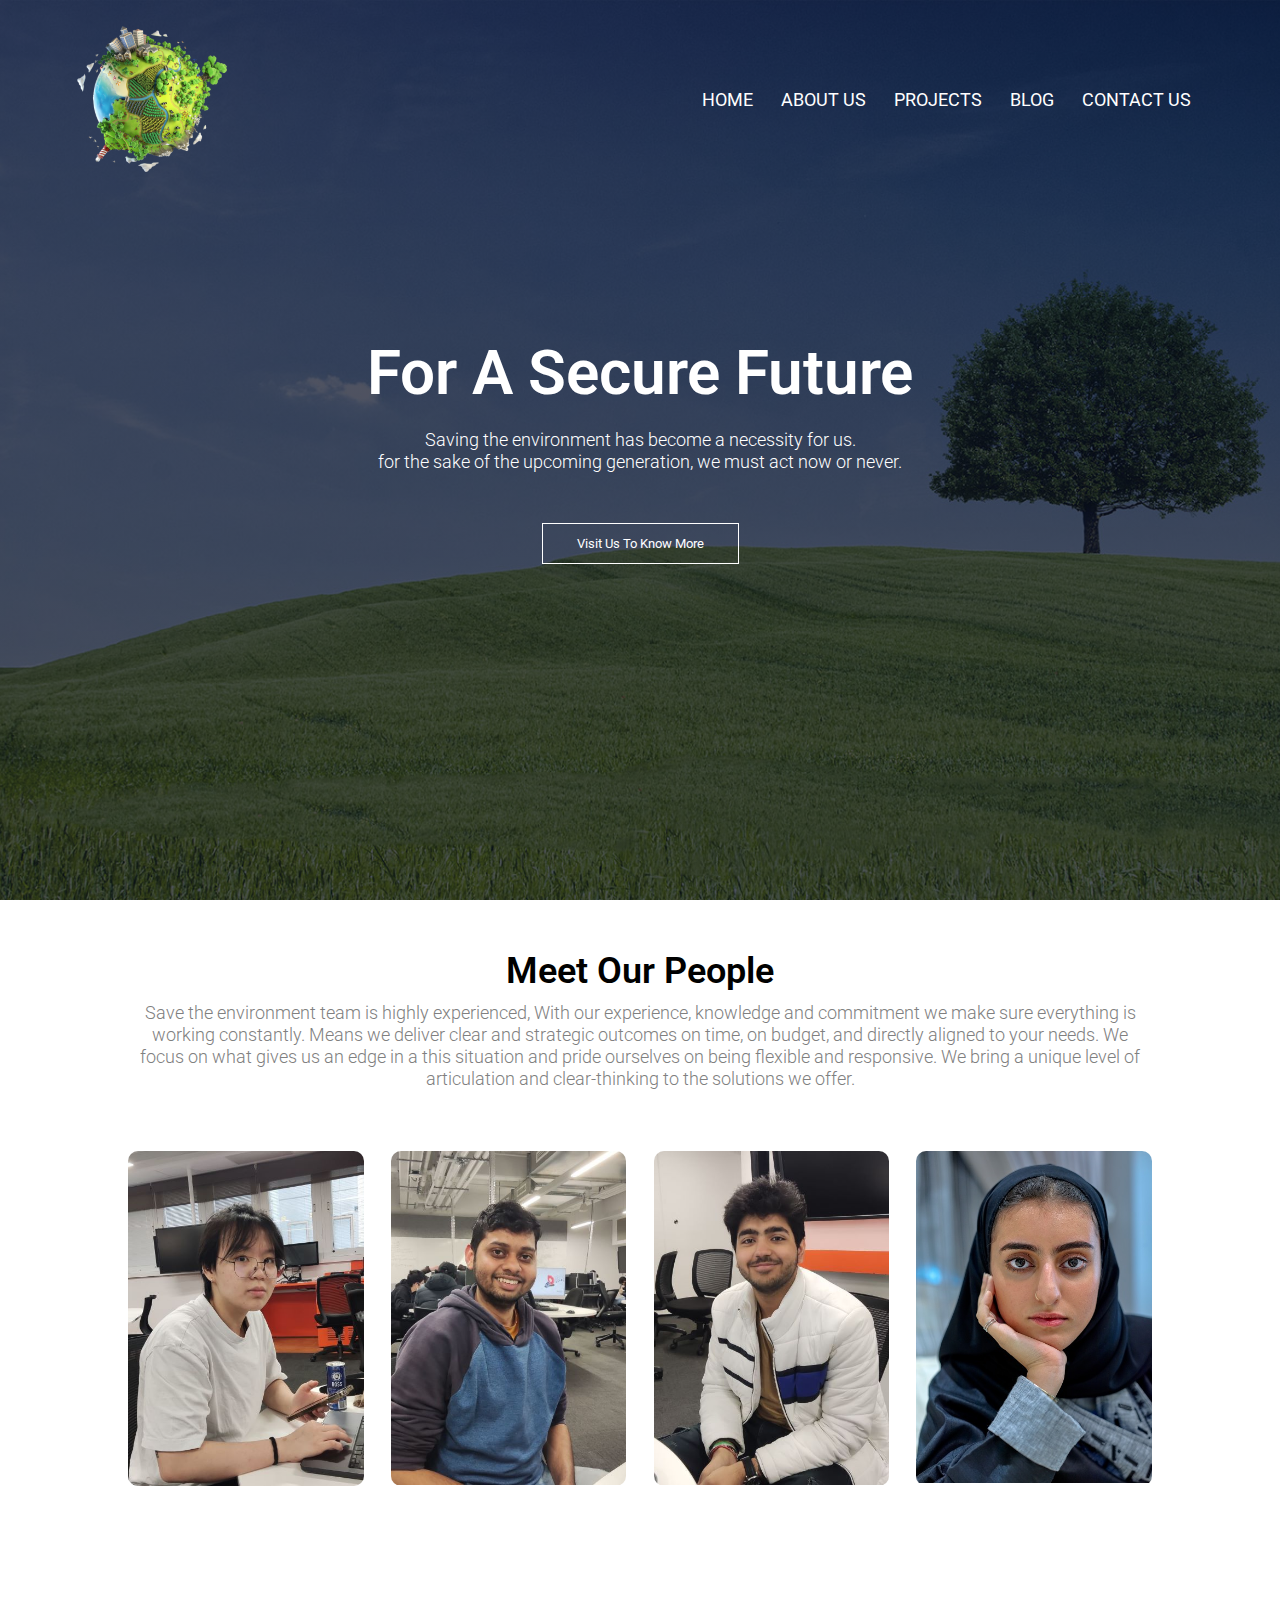
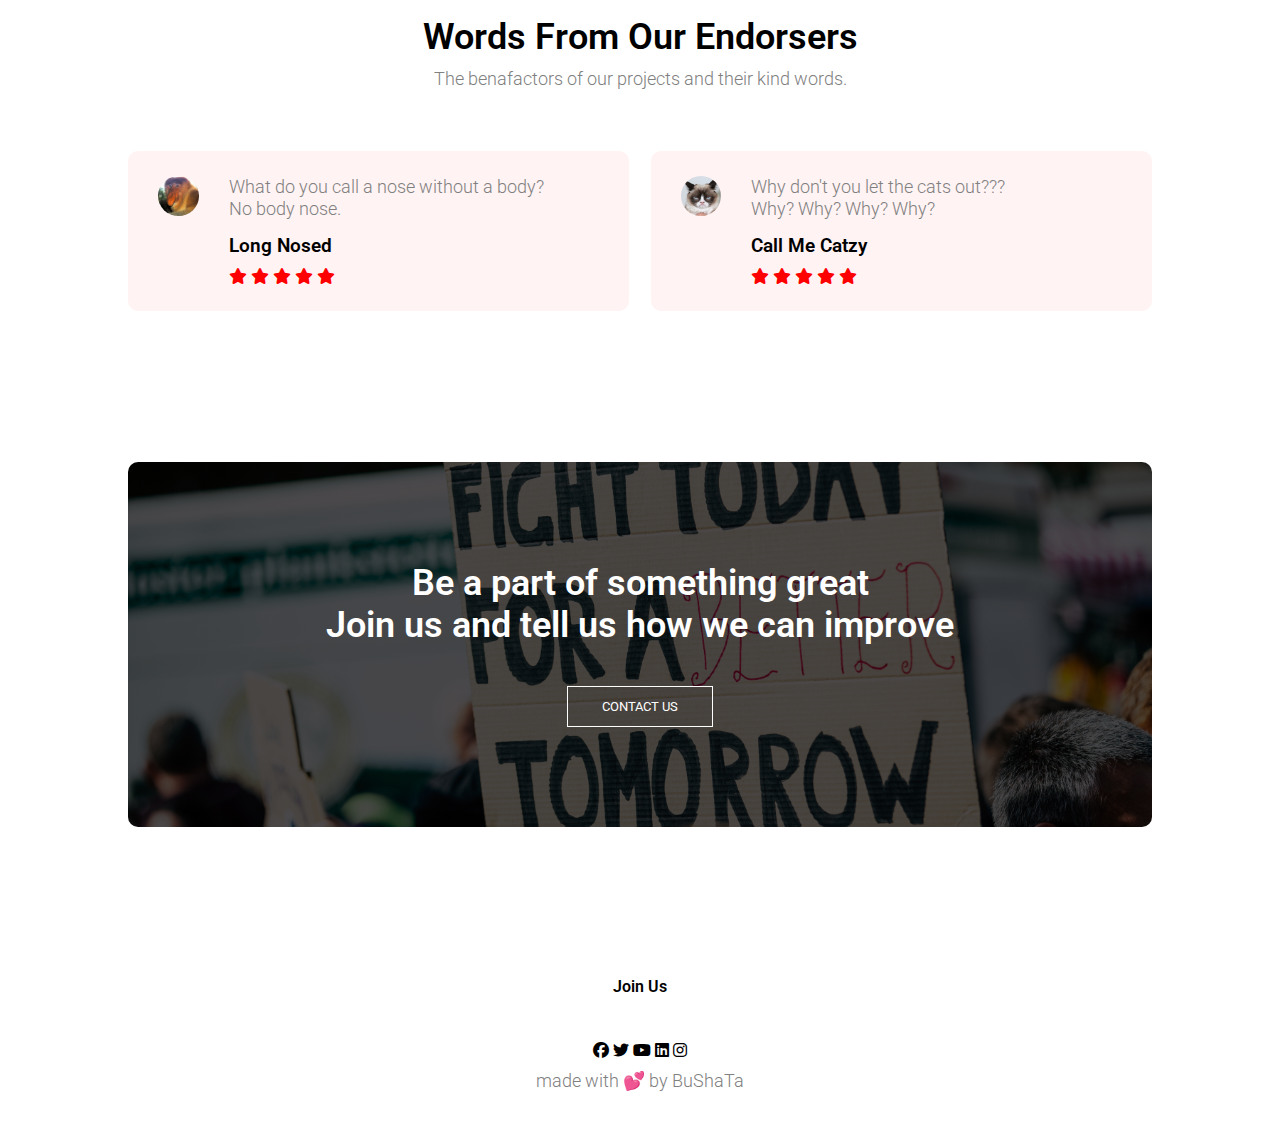
<file: index.html>
<!DOCTYPE html>
<html>
    <head>
        <meta name="viewport" content="device-width, initial-scale=1.0">
        <title>Save the environment</title>
        <link rel="stylesheet" href="style.css">
        <link rel="preconnect" href="https://fonts.googleapis.com">
<link rel="preconnect" href="https://fonts.gstatic.com" crossorigin>
<link href="https://fonts.googleapis.com/css2?family=Roboto:wght@900&family=Rubik+Moonrocks&display=swap" rel="stylesheet">
<link rel="stylesheet" href="https://cdnjs.cloudflare.com/ajax/libs/font-awesome/6.2.0/css/all.min.css">
    </head>
    <body>
        <section class="header">
            <nav>
                <a href="index.html"><img src="Images/logo.png"></a>
                <div class="nav-links">
                    <ul>
                        <li><a href="index.html">HOME</a></li>
                        <li><a href="about.html">ABOUT US</a></li>
                        <li><a href="project.html">PROJECTS</a></li>
                        <li><a href="blog.html">BLOG</a></li>
                        <li><a href="contact.html">CONTACT US</a></li>
                    </ul>
                </div>
            </nav>
        <div class="text-box">
            <h1>For A Secure Future</h1>
            <p>Saving the environment has become a necessity for us.<br> for the sake of the upcoming generation, we must act now or never.</p>
            <a href="blog.html" class="hero-btn">Visit Us To Know More</a>
        </div>
        </section>
        <!----project---->
        
       <!---- Team ---->
        <section class="team">
            <h1> Meet Our People</h1>
                <p>Save the environment team is highly experienced, With our experience, knowledge and commitment we make sure everything is working constantly. 
                    Means we deliver clear and strategic outcomes on time, on budget, and directly aligned to your needs.
                    We focus on what gives us an edge in a this situation and pride ourselves on being flexible and responsive.
                    We bring a unique level of articulation and clear-thinking to the solutions we offer.
                </p>
                <div class="row"> 
                    <div class="team-col">
                        <img src="Images/shannon.jpg" >
                        <div class="layer">
                            <h3>Shannon</h3>
                            <p>If only I could eat and sleep all day everyday</p>
                        </div>
                    </div>
                    <div class="team-col">
                        <img src="Images/altaf.jpg" >
                        <div class="layer">
                            <h3>Altaf</h3>
                            <p>I love wearing diapers</p>
                        </div>
                    </div>
                    <div class="team-col">
                        <img src="Images/tanish.jpg" >
                        <div class="layer">
                            <h3>Tanish</h3>
                            <p>Study is not my strong suit</p>
                        </div>
                    </div>
                    <div class="team-col">
                        <img src="Images/budoor.jpg" >
                        <div class="layer">
                            <h3>Budoor</h3>
                            <p>Where am I?</p>
                            
                        </div>
                    </div>
                </div>
        </section>
      
                <!---- Endorsers ---->
        <section class="endorsers">
            <h1>Words From Our Endorsers</h1>
            <p>The benafactors of our projects and their kind words.</p>
            <div class="row">
                <div class="endorsers-col">
                    <img src="Images/user.jpg">
                    <div>
                        <p>What do you call a nose without a body?<br>
                            No body nose.</p>
                        <h3>Long Nosed</h3>
                        <i class="fa-solid fa-star" style="color: red;"></i>
                        <i class="fa-solid fa-star" style="color: red;"></i>
                        <i class="fa-solid fa-star" style="color: red;"></i>
                        <i class="fa-solid fa-star" style="color: red;"></i>
                        <i class="fa-solid fa-star" style="color: red;"></i>
                    </div>
                </div>
                <div class="endorsers-col">
                    <img src="Images/Tarsier.jpg">
                    <div>
                        <p>Why don't you let the cats out??? <br>Why? Why? Why? Why?</p>
                        <h3>Call Me Catzy</h3>
                        <i class="fa-solid fa-star" style="color: red;"></i>
                        <i class="fa-solid fa-star" style="color: red;"></i>
                        <i class="fa-solid fa-star" style="color: red;"></i>
                        <i class="fa-solid fa-star" style="color: red;"></i>
                        <i class="fa-solid fa-star" style="color: red;"></i>
                    </div>
                </div>
            </div>
        </section>
                        <!---- Call to action ---->

        <section class="cta">
        <h1>Be a part of something great<br>Join us and tell us how we can improve</h1>
        <a href="contact.html" class="hero-btn">CONTACT US</a>
    </section>
                            <!---- Footer ---->

    <section class="footer">
        <h4>Join Us</h4>
        <p></p>
        <div class="icon">
            <i class="fa-brands fa-facebook"></i>
            <i class="fa-brands fa-twitter"></i>
            <i class="fa-brands fa-youtube"></i>
            <i class="fa-brands fa-linkedin"></i>
            <i class="fa-brands fa-instagram"></i>
        </div>
        <p>made with 💕 by BuShaTa</p>
    </section>
    </body>
</html>
</file>
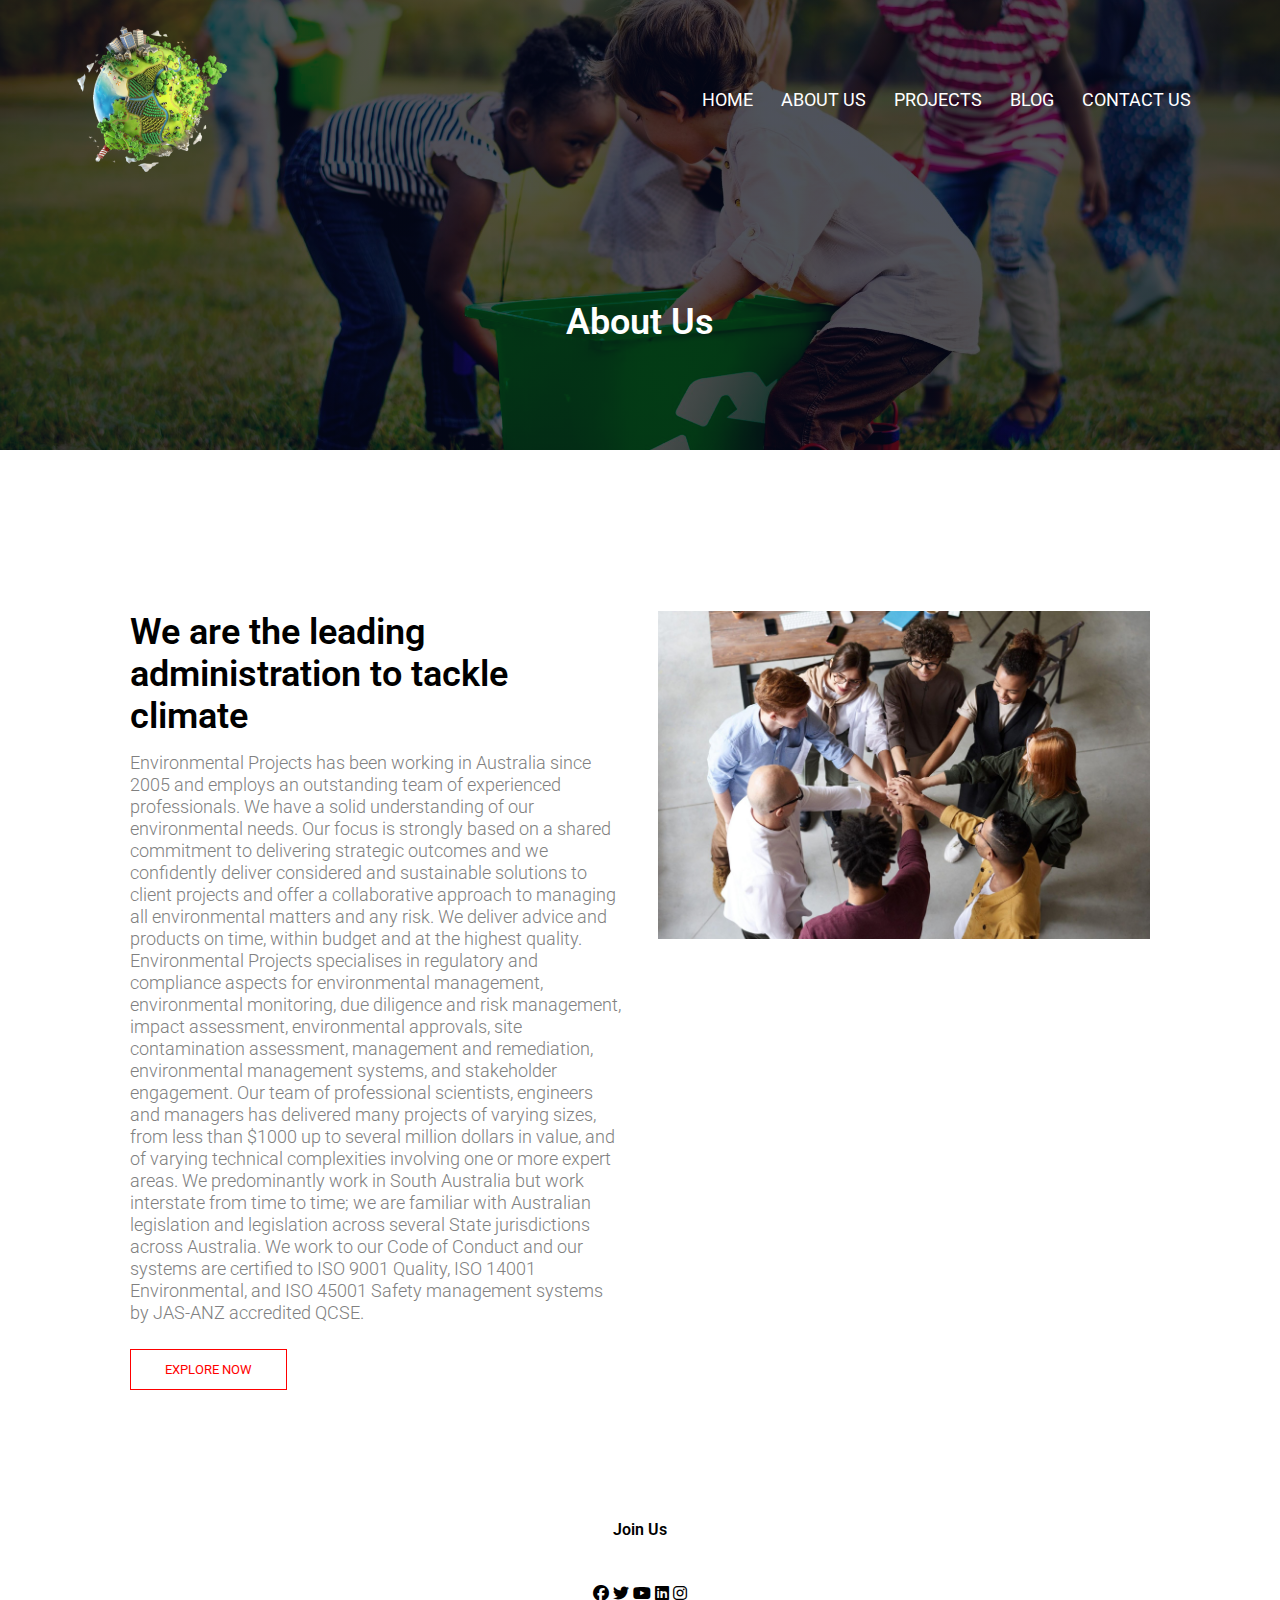
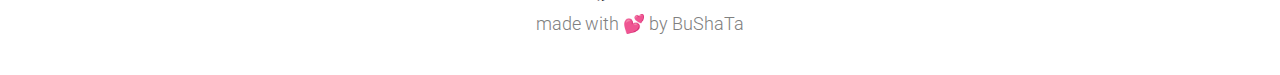
<file: about.html>
<!DOCTYPE html>
<html>
    <head>
        <meta name="viewport" content="device-width, initial-scale=1.0">
        <title>Save the environment</title>
        <link rel="stylesheet" href="style.css">
        <link rel="preconnect" href="https://fonts.googleapis.com">
<link rel="preconnect" href="https://fonts.gstatic.com" crossorigin>
<link href="https://fonts.googleapis.com/css2?family=Roboto:wght@900&family=Rubik+Moonrocks&display=swap" rel="stylesheet">
<link rel="stylesheet" href="https://cdnjs.cloudflare.com/ajax/libs/font-awesome/6.2.0/css/all.min.css">
    </head>
    <body>
        <section class="subheader">
            <nav>
                <a href="index.html"><img src="Images/logo.png"></a>
                <div class="nav-links">
                    <ul>
                        <li><a href="index.html">HOME</a></li>
                        <li><a href="about.html">ABOUT US</a></li>
                        <li><a href="project.html">PROJECTS</a></li>
                        <li><a href="blog.html">BLOG</a></li>
                        <li><a href="contact.html">CONTACT US</a></li>
                    </ul>
                </div>
            </nav>
         
            <h1>About Us</h1>
        </section>
                            <!---- about us content ---->
    <section class="aboutus">
        <div class="row">
            <div class="about-col">
                <h1>We are the leading administration to tackle climate</h1>
                <p>Environmental Projects has been working in Australia since 2005 and employs an outstanding team of experienced professionals. We have a solid understanding of our environmental needs. Our focus is strongly based on a shared commitment to delivering strategic outcomes and we confidently deliver considered and sustainable solutions to client projects and offer a collaborative approach to managing all environmental matters and any risk. We deliver advice and products on time, within budget and at the highest quality.
                    
                    Environmental Projects specialises in regulatory and compliance aspects for environmental management, environmental monitoring, due diligence and risk management, impact assessment, environmental approvals, site contamination assessment, management and remediation, environmental management systems, and stakeholder engagement.
                    
                    Our team of professional scientists, engineers and managers has delivered many projects of varying sizes, from less than $1000 up to several million dollars in value, and of varying technical complexities involving one or more expert areas. We predominantly work in South Australia but work interstate from time to time; we are familiar with Australian legislation and legislation across several State jurisdictions across Australia.
           
                    
                    We work to our Code of Conduct and our systems are certified to ISO 9001 Quality, ISO 14001 Environmental, and ISO 45001 Safety management systems by JAS-ANZ accredited QCSE.</p>
                <a href= "project.html" class="hero-btn red-btn">EXPLORE NOW</a>
            </div>
            <div class="about-col">
                <img src="Images/about.jpg">
            </div>
        </div>
    </section>

                            <!---- Footer ---->

    <section class="footer">
        <h4>Join Us</h4>
        <p></p>
        <div class="icon">
            <i class="fa-brands fa-facebook"></i>
            <i class="fa-brands fa-twitter"></i>
            <i class="fa-brands fa-youtube"></i>
            <i class="fa-brands fa-linkedin"></i>
            <i class="fa-brands fa-instagram"></i>
        </div>
        <p>made with 💕 by BuShaTa</p>
    </section>
    </body>
</html>
</file>
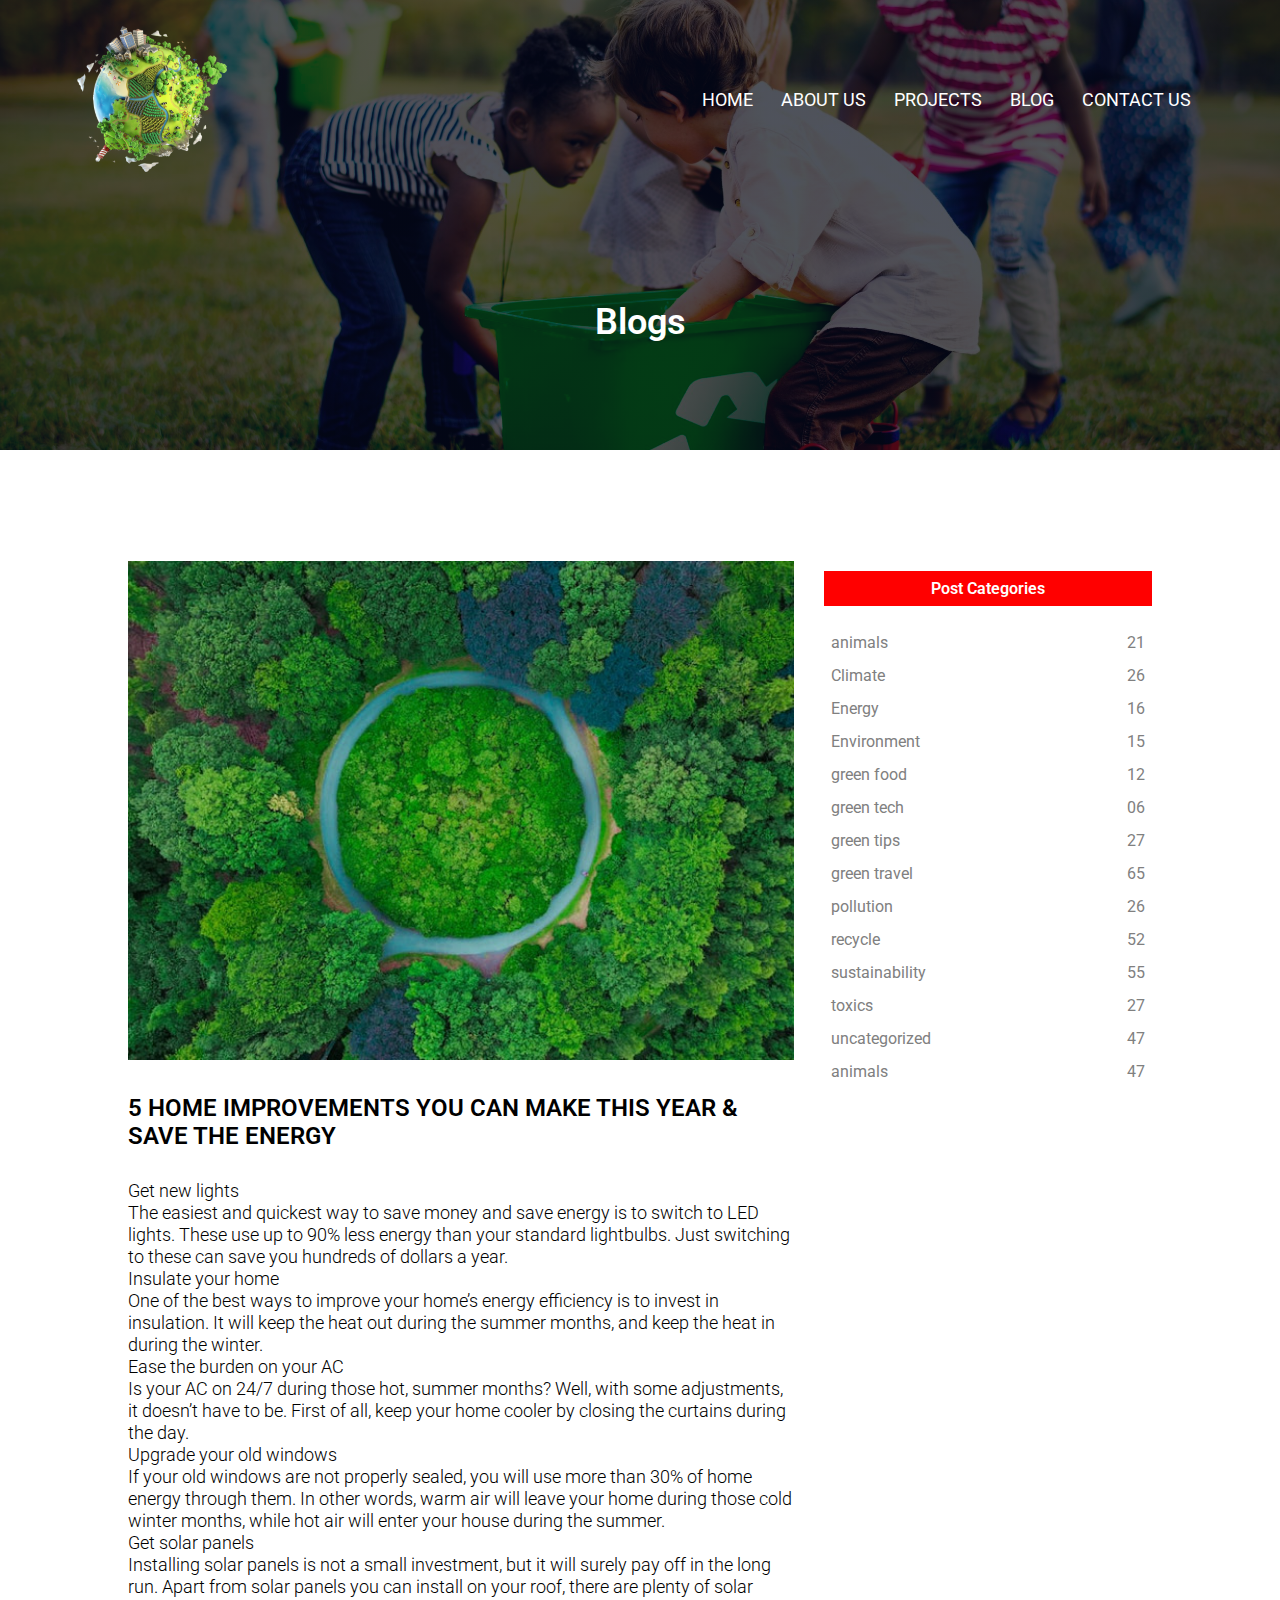
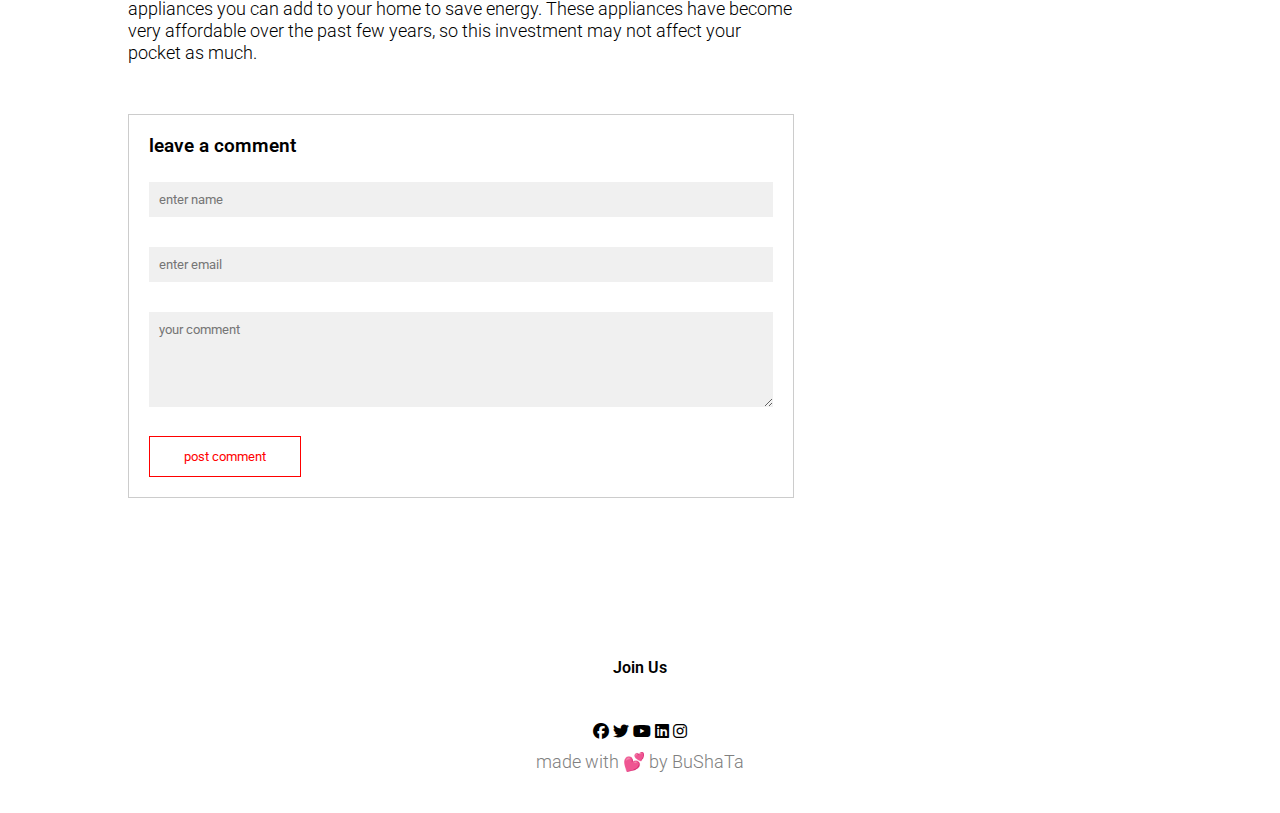
<file: blog.html>
<!DOCTYPE html>
<html>
    <head>
        <meta name="viewport" content="device-width, initial-scale=1.0">
        <title>Save the environment</title>
        <link rel="stylesheet" href="style.css">
        <link rel="preconnect" href="https://fonts.googleapis.com">
<link rel="preconnect" href="https://fonts.gstatic.com" crossorigin>
<link href="https://fonts.googleapis.com/css2?family=Roboto:wght@900&family=Rubik+Moonrocks&display=swap" rel="stylesheet">
<link rel="stylesheet" href="https://cdnjs.cloudflare.com/ajax/libs/font-awesome/6.2.0/css/all.min.css">
    </head>
    <body>
        <section class="subheader">
            <nav>
                <a href="index.html"><img src="Images/logo.png"></a>
                <div class="nav-links">
                    <ul>
                     <li><a href="index.html">HOME</a></li>
                     <li><a href="about.html">ABOUT US</a></li>
                     <li><a href="project.html">PROJECTS</a></li>
                     <li><a href="blog.html">BLOG</a></li>
                     <li><a href="contact.html">CONTACT US</a></li>
                    </ul>
                </div>
            </nav>
         
            <h1>Blogs</h1>
        </section>
                            <!----blog---->
    <section class="blog">
        <div class="row">
            <div class="blog-left">
                <img src="Images/blog.jpg">
                <h2>5 HOME IMPROVEMENTS YOU CAN MAKE THIS YEAR & SAVE THE ENERGY</h2>
                <p>Get new lights <br>The easiest and quickest way to save money and save energy is to switch to LED lights. These use up to 90% less energy than your standard lightbulbs. Just switching to these can save you hundreds of dollars a year. <br> Insulate your home
 <br> One of the best ways to improve your home’s energy efficiency is to invest in insulation. It will keep the heat out during the summer months, and keep the heat in during the winter. <br> Ease the burden on your AC
 <br> Is your AC on 24/7 during those hot, summer months? Well, with some adjustments, it doesn’t have to be. First of all, keep your home cooler by closing the curtains during the day. <br> Upgrade your old windows
 <br> If your old windows are not properly sealed, you will use more than 30% of home energy through them. In other words, warm air will leave your home during those cold winter months, while hot air will enter your house during the summer. <br>
 Get solar panels <br> Installing solar panels is not a small investment, but it will surely pay off in the long run. Apart from solar panels you can install on your roof, there are plenty of solar appliances you can add to your home to save energy. These appliances have become very affordable over the past few years, so this investment may not affect your pocket as much.
                </p>
                <div class="comment-box">
                <h3>leave a comment</h3>

                <form class="comment-form">
                    <input type="text" placeholder="enter name">
                    <input type="email" placeholder="enter email">
                    <textarea rows="5" placeholder="your comment"></textarea>
                    <button type="submit" class="hero-btn red-btn">post comment</button>
                </form>
            </div>
        </div>
            <div class="blog-right">
                <h3>Post Categories</h3>
               <div>
                <span> animals </span>
                <span> 21</span>
               </div> 
               <div>
                <span> Climate  </span>
                <span> 26</span>
               </div> 
               <div>
                <span> Energy </span>
                <span> 16</span>
               </div> 
               <div>
                <span> Environment </span>
                <span> 15</span>
               </div> 
               <div>
                <span> green food </span>
                <span> 12</span>
               </div> 
               <div>
                <span> green tech </span>
                <span> 06</span>
               </div> 
               <div>
                <span> green tips</span>
                <span> 27</span>
               </div> 
               <div>
                <span> green travel </span>
                <span> 65</span>
               </div>
                <div>
                <span> pollution </span>
                <span> 26</span>
               </div>
                <div>
                <span> recycle </span>
                <span> 52</span>
               </div>
                <div>
                <span> sustainability </span>
                <span> 55</span>
               </div>
                <div>
                <span> toxics </span>
                <span> 27</span>
               </div>
                <div>
                <span> uncategorized </span>
                <span> 47</span>
               </div>
                <div>
                <span> animals </span>
                <span> 47</span>
               </div>
            </div>
        </div>

    </section>

                            <!---- Footer ---->

    <section class="footer">
        <h4>Join Us</h4>
        <p></p>
        <div class="icon">
            <i class="fa-brands fa-facebook"></i>
            <i class="fa-brands fa-twitter"></i>
            <i class="fa-brands fa-youtube"></i>
            <i class="fa-brands fa-linkedin"></i>
            <i class="fa-brands fa-instagram"></i>
        </div>
        <p>made with 💕 by BuShaTa</p>
    </section>
    </body>
</html>
</file>
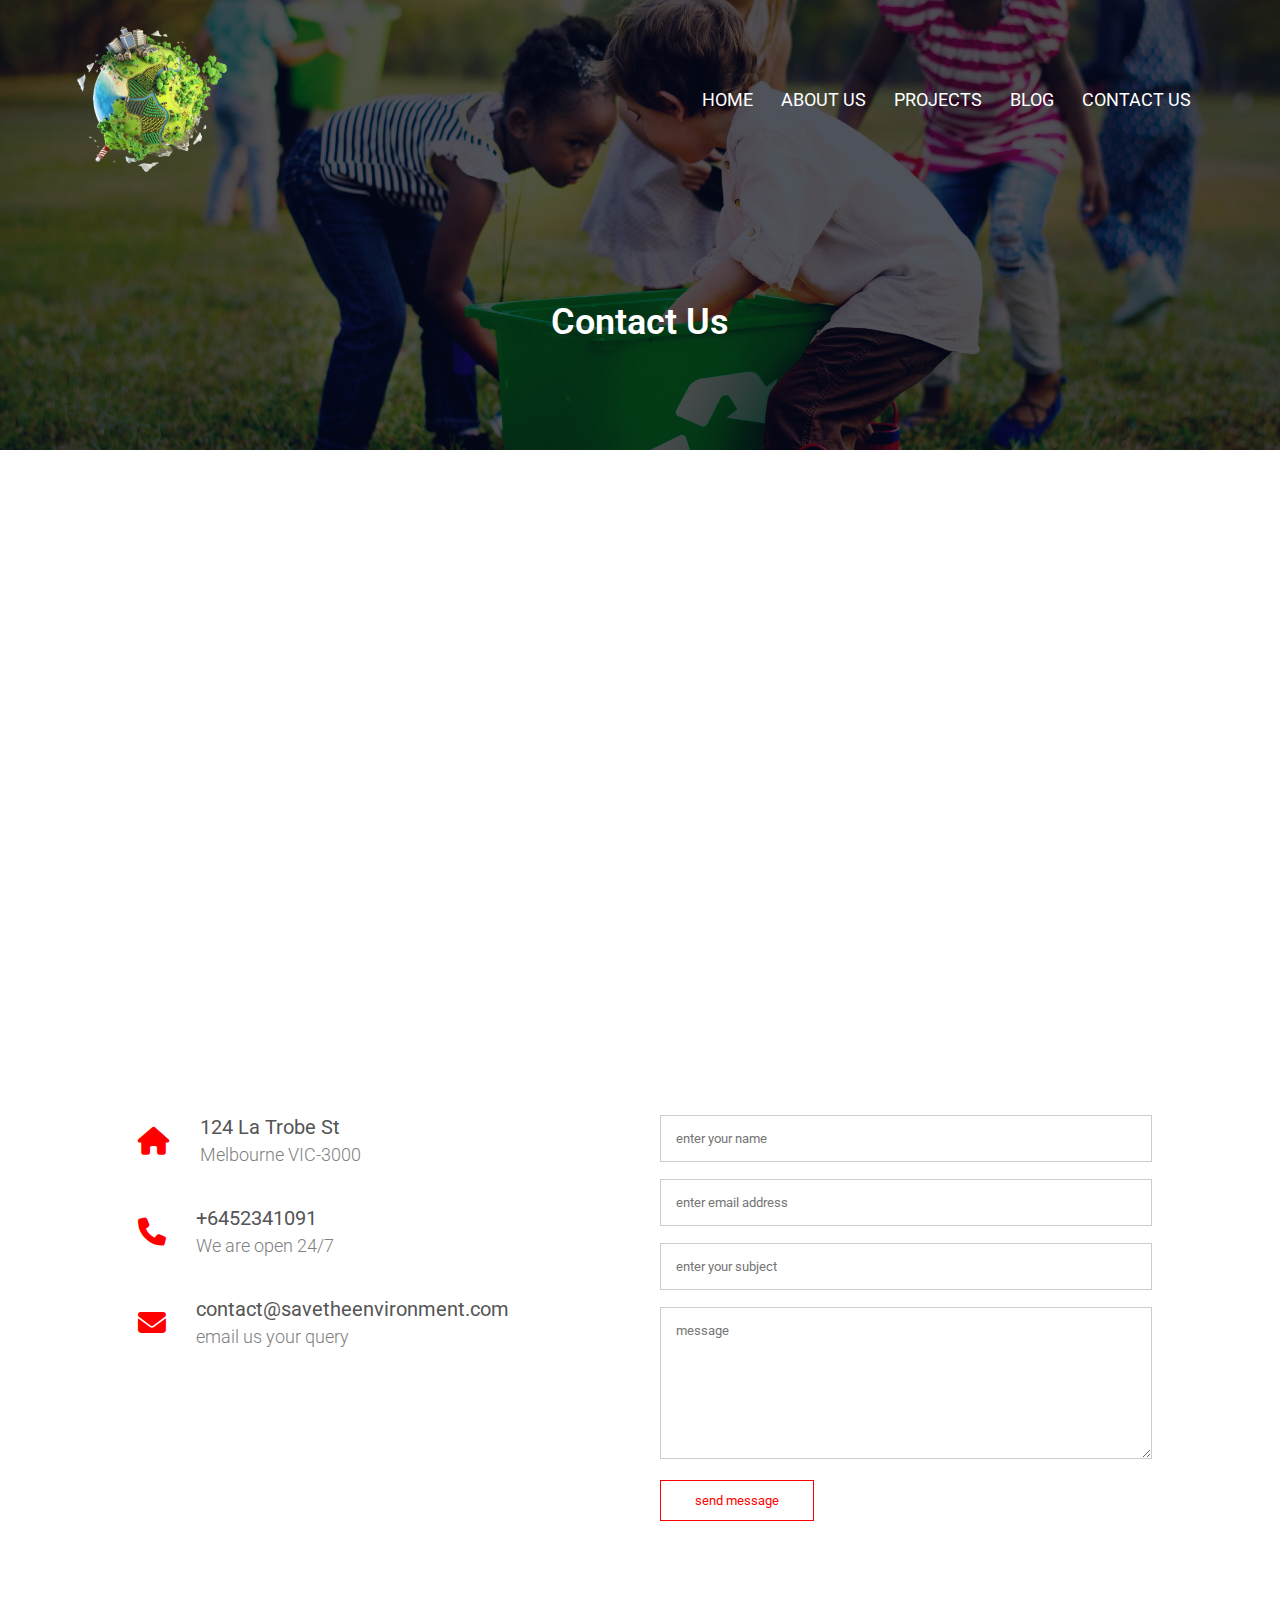
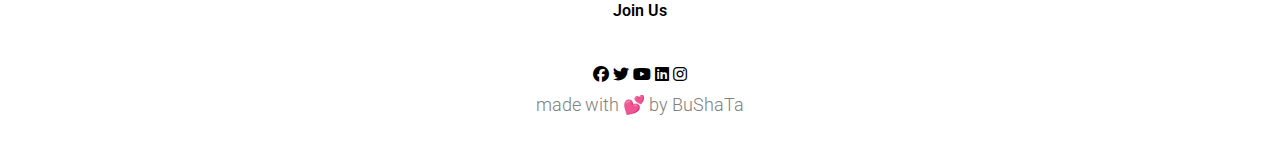
<file: contact.html>
<!DOCTYPE html>
<html>
    <head>
        <meta name="viewport" content="device-width, initial-scale=1.0">
        <title>Save the environment</title>
        <link rel="stylesheet" href="style.css">
        <link rel="preconnect" href="https://fonts.googleapis.com">
<link rel="preconnect" href="https://fonts.gstatic.com" crossorigin>
<link href="https://fonts.googleapis.com/css2?family=Roboto:wght@900&family=Rubik+Moonrocks&display=swap" rel="stylesheet">
<link rel="stylesheet" href="https://cdnjs.cloudflare.com/ajax/libs/font-awesome/6.2.0/css/all.min.css">
    </head>
    <body>
        <section class="subheader">
            <nav>
                <a href="index.html"><img src="Images/logo.png"></a>
                <div class="nav-links">
                    <ul>
                        <li><a href="index.html">HOME</a></li>
                        <li><a href="about.html">ABOUT US</a></li>
                        <li><a href="project.html">PROJECTS</a></li>
                        <li><a href="blog.html">BLOG</a></li>
                        <li><a href="contact.html">CONTACT US</a></li>
                    </ul>
                </div>
            </nav>
         
            <h1>Contact Us</h1>
        </section>
                            <!---- contact ---->
    <section class="location">
        <iframe src="https://www.google.com/maps/embed?pb=!1m18!1m12!1m3!1d3152.2194311897797!2d144.96174455137862!3d-37.80832894140704!2m3!1f0!2f0!3f0!3m2!1i1024!2i768!4f13.1!3m3!1m2!1s0x6ad642cb0a2ff0fb%3A0xed6e6acedcefb31c!2sRMIT%20University%20Melbourne%20City%20Campus!5e0!3m2!1sen!2sau!4v1665033730687!5m2!1sen!2sau" width="600" height="450" style="border:0;" allowfullscreen="" loading="lazy" referrerpolicy="no-referrer-when-downgrade"></iframe>
    </section>
<section class="contact-us">
    <div class="row">
        <div class="contact-col">
            <div>
                <i class="fa fa-home"></i>
                <span>
                    <h5>124 La Trobe St</h5>
                    <p>Melbourne VIC-3000</p>
                </span>
            </div>
            <div>
                <i class="fa fa-phone"></i>
                <span>
                    <h5>+6452341091</h5>
                    <p>We are open 24/7</p>
                </span>
            </div>
            <div>
                <i class="fa fa-envelope"></i>
                <span>
                    <h5>contact@savetheenvironment.com</h5>
                    <p>email us your query</p>
                </span>
            </div>
        </div>
        <div class="contact-col">
            <form action="">
                <input type="text" placeholder="enter your name" required>
                <input type="email" placeholder="enter email address" required>
                <input type="text" placeholder="enter your subject" required>
                <textarea rows="8" placeholder="message" required></textarea>
                <button type="submit" class="hero-btn red-btn">send message</button>
            </form>
        </div>
    </div>
</section>
                            <!---- Footer ---->

    <section class="footer">
        <h4>Join Us</h4>
        <p></p>
        <div class="icon">
            <i class="fa-brands fa-facebook"></i>
            <i class="fa-brands fa-twitter"></i>
            <i class="fa-brands fa-youtube"></i>
            <i class="fa-brands fa-linkedin"></i>
            <i class="fa-brands fa-instagram"></i>
        </div>
        <p>made with 💕 by BuShaTa</p>
    </section>
    </body>
</html>
</file>
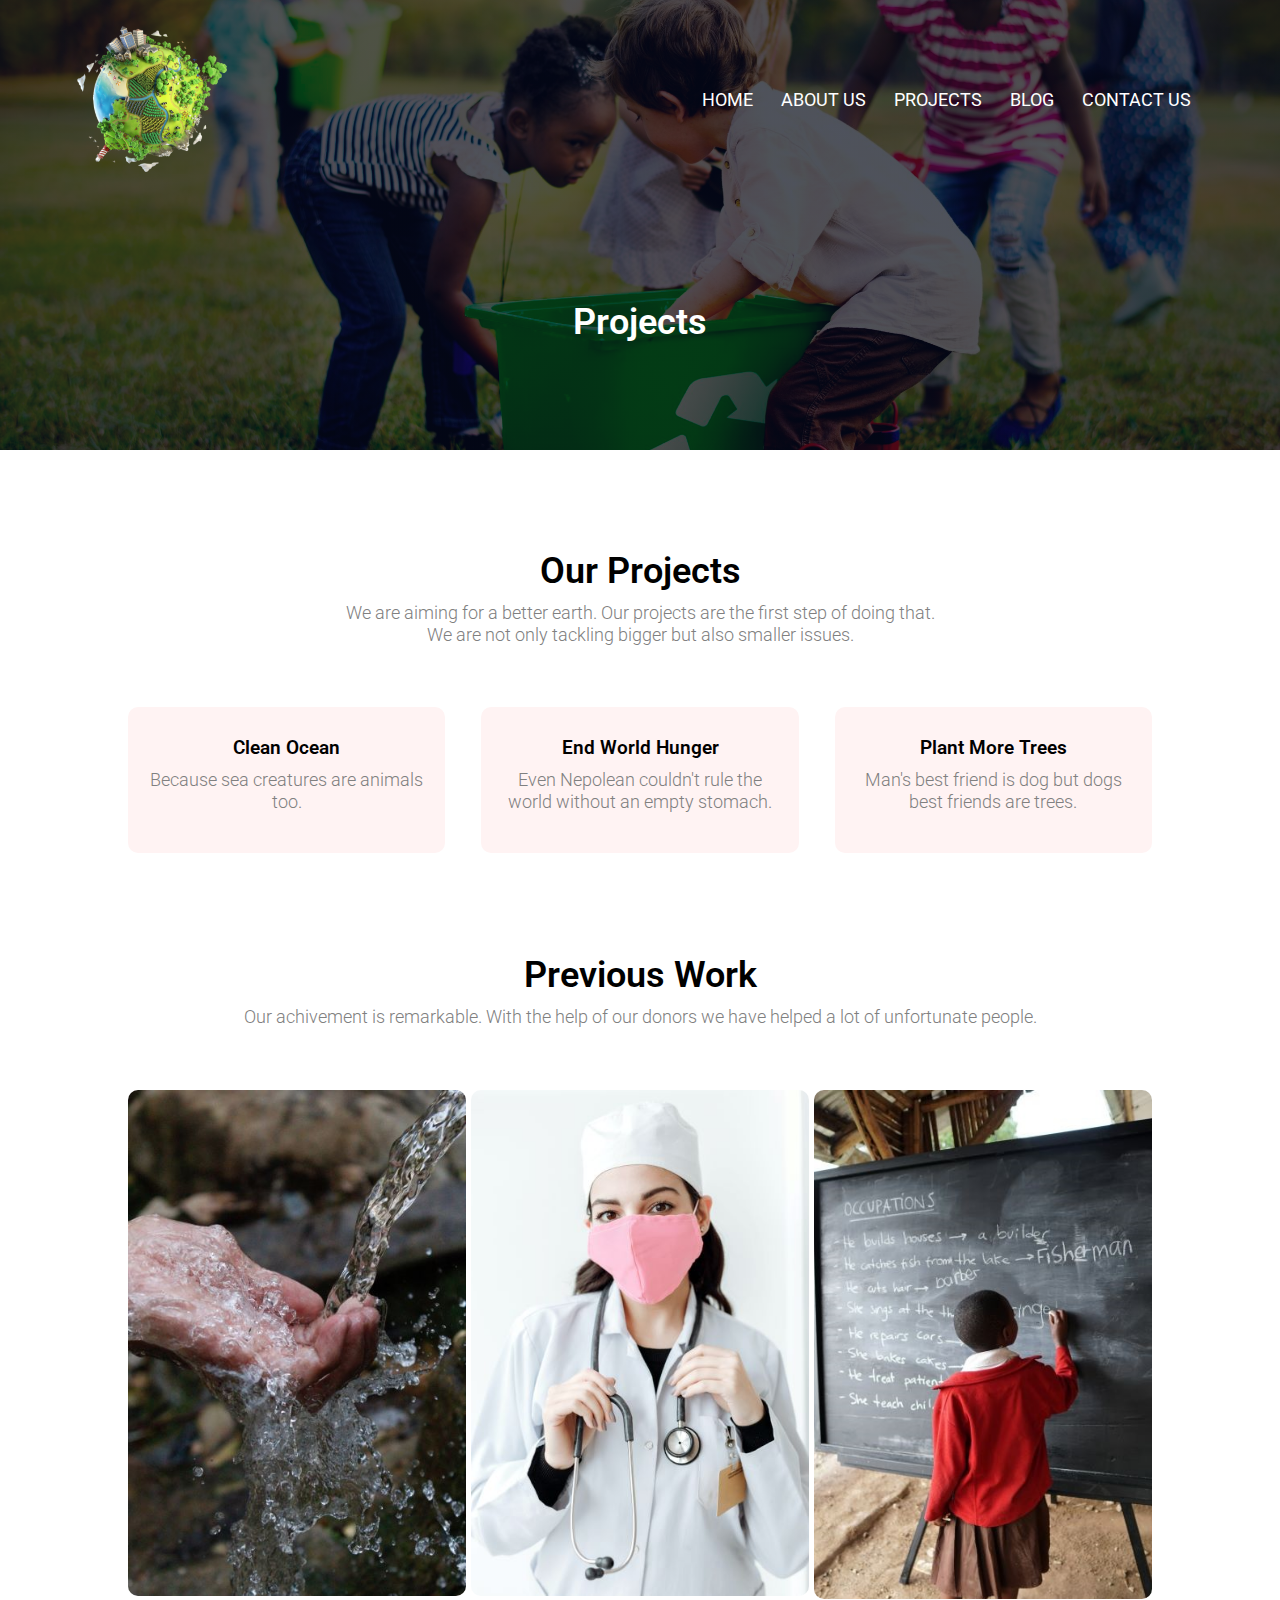
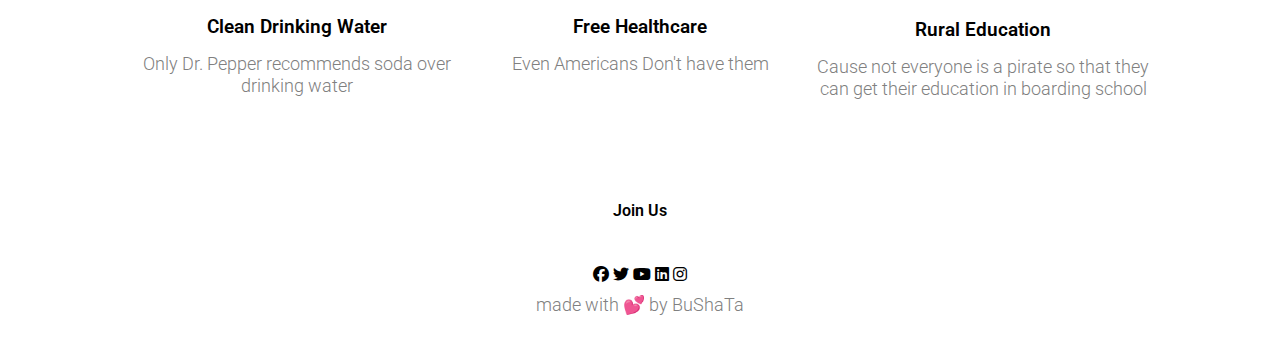
<file: project.html>
<!DOCTYPE html>
<html>
    <head>
        <meta name="viewport" content="device-width, initial-scale=1.0">
        <title>Save the environment</title>
        <link rel="stylesheet" href="style.css">
        <link rel="preconnect" href="https://fonts.googleapis.com">
<link rel="preconnect" href="https://fonts.gstatic.com" crossorigin>
<link href="https://fonts.googleapis.com/css2?family=Roboto:wght@900&family=Rubik+Moonrocks&display=swap" rel="stylesheet">
<link rel="stylesheet" href="https://cdnjs.cloudflare.com/ajax/libs/font-awesome/6.2.0/css/all.min.css">
    </head>
    <body>
        <section class="subheader">
            <nav>
                <a href="index.html"><img src="Images/logo.png"></a>
                <div class="nav-links">
                    <ul>
                        <li><a href="index.html">HOME</a></li>
                        <li><a href="about.html">ABOUT US</a></li>
                        <li><a href="project.html">PROJECTS</a></li>
                        <li><a href="blog.html">BLOG</a></li>
                        <li><a href="contact.html">CONTACT US</a></li>
                    </ul>
                </div>
            </nav>
         
            <h1>Projects</h1>
        </section>
                            <!---- Projects ---->
                            <section class="project">
                                <h1>Our Projects</h1>
                                <p>We are aiming for a better earth. Our projects are the first step of doing that.<br> We are not only tackling bigger but also smaller issues. </p>
                                <div class="row">
                                    <div class="project-col">
                                        <h3> Clean Ocean
                                            <p>
                                                Because sea creatures are animals too.
                                            </p>
                                        </h3>
                                    </div>
                                    <div class="project-col">
                                        <h3> End World Hunger
                                            <p>
                                                Even Nepolean couldn't rule the world without an empty stomach.
                                            </p>
                                        </h3>
                                    </div>
                                    <div class="project-col">
                                        <h3> Plant More Trees
                                            <p>
                                                Man's best friend is dog but dogs best friends are trees.
                                            </p>
                                        </h3>
                                    </div>
                                </div>
                            </section>
                            <!---- Previous work ---->
        <section class="work">
            <h1> Previous Work</h1>
                <p> Our achivement is remarkable. With the help of our donors we have helped a lot of unfortunate people.</p>
                <div class="row"> 
                    <div class="work-col">
                        <img src="Images/water.jpg" >
                            <h3>Clean Drinking Water</h3>
                            <p>Only Dr. Pepper recommends soda over drinking water</p>
                    </div>
                    <div class="work-col">
                        <img src="Images/doctor.jpg" >
                            <h3>Free Healthcare</h3>
                            <p>Even Americans Don't have them</p>
                    </div>
                    <div class="work-col">
                        <img src="Images/education.jpg" >
                            <h3>Rural Education</h3>
                            <p>Cause not everyone is a pirate so that they can get their education in boarding school</p>
                    </div>
                    </div>
                </div>
        </section>

                            <!---- Footer ---->

    <section class="footer">
        <h4>Join Us</h4>
        <p></p>
        <div class="icon">
            <i class="fa-brands fa-facebook"></i>
            <i class="fa-brands fa-twitter"></i>
            <i class="fa-brands fa-youtube"></i>
            <i class="fa-brands fa-linkedin"></i>
            <i class="fa-brands fa-instagram"></i>
        </div>
        <p>made with 💕 by BuShaTa</p>
    </section>
    </body>
</html>
</file>
<file: style.css>
*{
    margin: 0;
    padding: 0;
    font-family: 'Roboto', sans-serif;}
.header{
    min-height: 100vh;
    width: 100%;
    background-image: linear-gradient(rgba(4,9,30,0.7),rgba(4,9,30,0.7)),url(Images/landscape.jpg);
    background-position: center;
    background-size: cover;
    position: relative;
}
nav{
    display: flex;
    padding: 2% 6%;
    justify-content: space-between;
    align-items: center;

}
nav img{
    width: 150px;
}
.nav-links{
    flex: 1;
    text-align: right;
}
.nav-links ul li{
    list-style: none;
    display: inline-block;
    padding: 8px 12px;
    position: relative;
}
.nav-links ul li a{
    color: white;
    text-decoration: none;
    font-size: 18px;
}
.nav-links ul li::after{
    content: '';
    width: 0%;
    height: 2px;
    background: orange;
    display: block;
    margin: auto;
    transition: 0.5s;
}
.nav-links ul li:hover::after{
    width: 100%;
}
.text-box{
    width: 90%;
    color: white;
    position: absolute;
    top: 50%;
    left: 50%;
    transform: translate(-50%, -50%);
    text-align: center;
}
.text-box h1{
    font-size: 62px;
}
.text-box p{
    margin: 10px 0 40px;
    font-size: 18px;
    color: white;
}
.hero-btn{
    display: inline-block;
    text-decoration: none;
    color:white;
    border: 1px solid white;
    padding: 12px 34px;
    font-size: 13px;
    background: transparent;
    position: relative;
    cursor: pointer;
}
.hero-btn:hover{
    border: 1px solid chocolate;
    background: chocolate;
    transition: 1s;
}
/*------Projects------*/

.project{
    width: 80%;
    margin: auto;
    text-align: center;
    padding-top: 100px;
}
h1{
    font-size: 36px;
    font-weight: 600;
}
p{
    color: gray;
    font-size: 18px;
    font-weight: 300;
    line-height: 22px;
    padding: 10px;
}
.row{
    margin-top: 5%;
    display: flex;
    justify-content: space-between;
}
.project-col{
    flex-basis: 31%;
    background: #fff3f3;
    border-radius: 10px;
    margin-bottom: 5%;
    padding: 20px 12px;
    box-sizing: border-box;
}
h3{
    text-align: center;
    font-weight: 600;
    margin: 10px 0;
}
.project-col:hover{
    box-shadow: 0 0 20px 0px rgba(0,0,0,0.2);
}
/*------Team----------*/
.team{
    width: 80%;
    margin: auto;
    text-align: center;
    padding-top: 50px;
}
.team-col{
    flex-basis: 23%;
    border-radius: 10px;
    margin-bottom: 30px;
    position: relative;
    overflow: hidden;
}
.team-col img{
    width: 100%;
    display: block;
}
.layer{
    background: transparent;
    height: 100%;
    width: 100%;
    position: absolute;
    top: 0;
    left: 0;
    transition: 0.5s;
}
.layer:hover{
    background: rgba(255, 187, 1, 0.315);
}
.layer h3{
    width: 100%;
    font-weight: 500;
    color: black;
    font-size: 26px;
    bottom: 0;
    left: 50%;
    transform: translateX(-50%);
    position: absolute;
    opacity: 0;
    transition: 0.5s;
}
.layer p{
    width: 100%;
    font-weight: 500;
    color: black;
    font-size: 18px;
    bottom: 0;
    left: 50%;
    transform: translateX(-50%);
    position: absolute;
    opacity: 0;
    transition: 0.5s;
}
.layer:hover h3{
    bottom: 50%;
    opacity: 1;
}
.layer:hover p{
    bottom: 10%;
    opacity: 1;
}
/*--------Work----------*/
.work{
    width: 80%;
    margin: auto;
    text-align: center;
    padding-top: 50px;
}
.work-col{
    flex-basis: 33%;
    border-radius: 10px;
    margin-bottom: 5%;
    text-align: left;
}
.work-col img{
    width: 100%;
    border-radius: 10px;
}
.work-col p{
    padding: 0;
    text-align: center;
}
.work-col h3{
    margin-top: 16px;
    margin-bottom: 15px;
    text-align: center;
}
/*--------Endorsers----------*/

.endorsers{
    width: 80%;
    margin: auto;
    padding-top: 100px;
    text-align: center;
}
.endorsers-col{
    flex-basis: 44%;
    border-radius: 10px;
    margin-bottom: 5%;
    text-align: left;
    background: #fff3f3;
    padding: 25px;
    cursor: pointer;
    display: flex;
}
.endorsers-col img{
    height: 40px;
    margin-left: 5px;
    margin-right: 30px;
    border-radius: 50%;
}
.endorsers-col p{
    padding: 0;
}
.endorsers-col h3{
    margin-top: 15px;
    text-align: left;
}

/*--------Call to action----------*/

.cta{
    margin: 100px auto;
    width: 80%;
    background-image: linear-gradient(rgba(0,0,0,0.7),rgba(0,0,0,0.7)),url(Images/cta.jpg);
    background-position: center;
    background-size: cover;
    border-radius: 10px;
    text-align: center;
    padding: 100px 0;
}
.cta h1{
    color: white;
    margin-bottom: 40px;
    padding: 0;
}

/*--------footer----------*/

.footer{
    width: 100%;
    text-align: center;
    padding: 30px 0;
}

.footer h4 {
    margin-bottom: 25px;
    margin-top: 20px;
    font-weight: 600;
}

/*--------about us----------*/

.subheader{
    height: 50vh;
    width: 100%;
    background-image: linear-gradient(rgba(4,9,30,0.7),rgba(4,9,30,0.7)),url(Images/aboutus.jpg);
    background-position: center;
    background-size: cover;
    text-align: center;
    color:white;
}

.subheader h1{
    margin-top: 100px;
}

.aboutus{
    width: 80%;
    margin: auto;
    padding-top: 80px;
    padding-bottom: 50px;
}

.about-col{
    flex-basis: 48%;
    padding: 30px 2px;
}

.about-col img{
    width: 100%;
}

.about-col h1{
    padding-top: 0;
}

.about-col p{
    padding: 15px 0 25px;
}

.red-btn{
    border: 1px solid red;
    background: transparent;
    color: red;
}

.red-btn:hover{
    color: white;
}

/*--------blog content----------*/

.blog {
    width: 80%;
    margin: auto;
    padding: 60px 0;
}

.blog-left{
    flex-basis: 65%;
}

.blog-left img{
    width: 100%;
}

.blog-left h2{
    color: black;
    font-weight: 600;
    margin: 30px 0;
}

.blog-left p {
    color: black;
    padding: 0;
}

.blog-right{
    flex-basis: 32%;
}

.blog-right h3 {
background: red;
color: white;
padding: 8px 0;
font-size: 16px;
margin-bottom: 20px;
}

.blog-right div{
    display: flex;
    align-items: center;
    justify-content: space-between;
    color: gray;
    padding: 7px;
    box-sizing: border-box;
}
.comment-box {
    border: 1px solid #ccc;
    margin: 50px 0;
    padding: 10px 20px;
}
.comment-box h3 {
text-align: left;
}

.comment-form input, .comment-form textarea {
    width: 100%;
    padding: 10px;
    margin: 15px 0;
    box-sizing: border-box;
    border: none;
    outline: none;
    background: #f0f0f0;
}

.comment-form button {
    margin: 10px 0;
}

.location {
    width: 80%;
    margin:auto;
    padding: 80px 0;
}

.location iframe{
    width: 100%;
}

.contact-us{
    width: 80%;
    margin: auto;
}

.contact-col{
    flex-basis: 48%;
    margin-bottom: 30px;
}

.contact-col div{
    display: flex;
    align-items: center;
    margin-bottom: 40px;
}

.contact-col div .fa {
    font-size: 28px;
    color: red;
    margin: 10px;
    margin-right: 30px;
}

.contact-col p{
    padding: 0;
}

.contact-col div h5{
    font-size: 20px;
    margin-bottom: 5px;
    color: #555;
    font-weight: 400;
}

.contact-col input, .contact-col textarea{
    width: 100%;
    padding: 15px;
    margin-bottom: 17px;
    outline: none;
    border: 1px solid #ccc;
    box-sizing: border-box;
}
</file>
